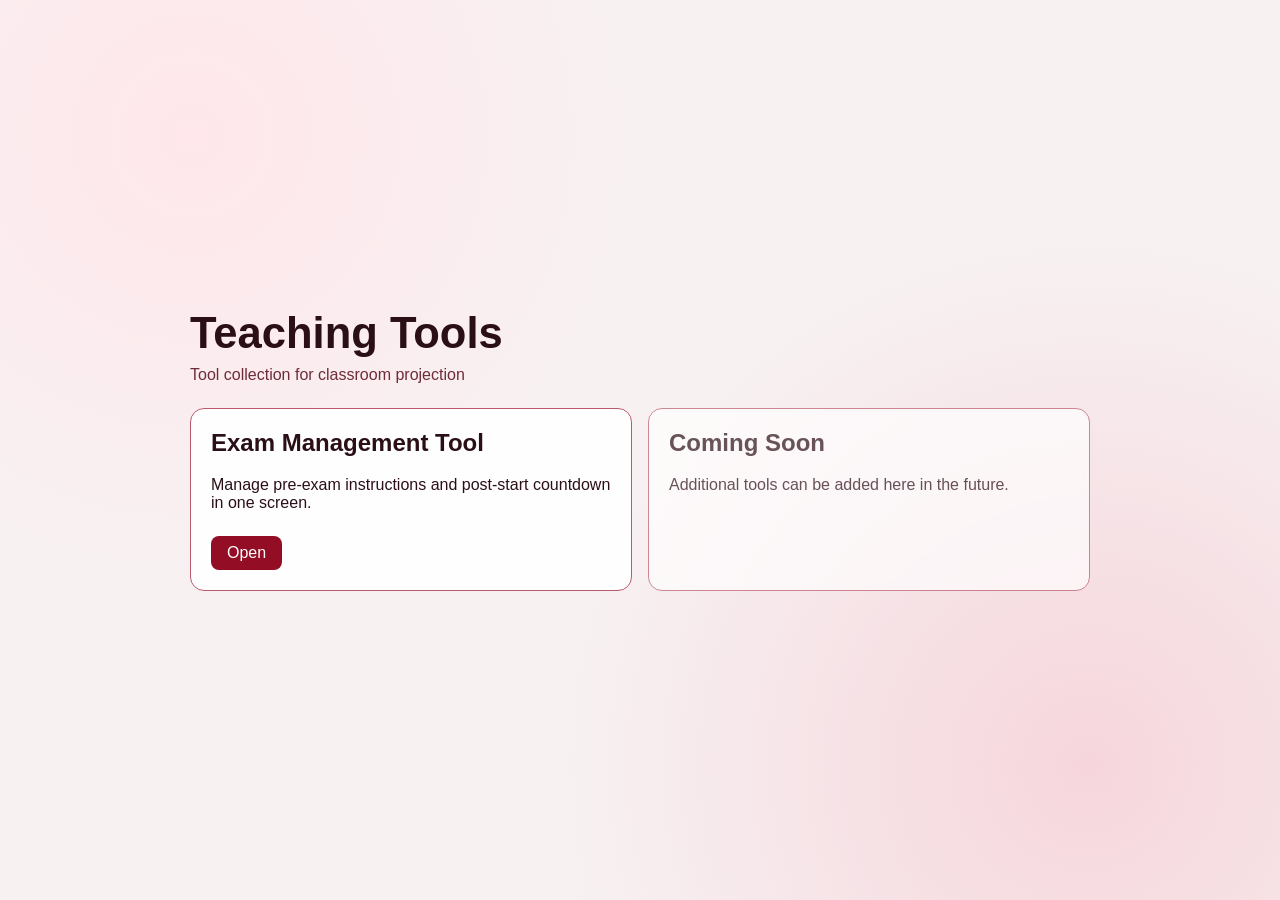
<file: index.html>
<!DOCTYPE html>
<html lang="en">
<head>
  <meta charset="UTF-8" />
  <meta name="viewport" content="width=device-width, initial-scale=1.0" />
  <title>Teaching Tools</title>
  <link rel="stylesheet" href="styles.css" />
</head>
<body class="home-body">
  <main class="home-main">
    <header class="home-header">
      <h1>Teaching Tools</h1>
      <p>Tool collection for classroom projection</p>
    </header>

    <section class="tool-grid" aria-label="Tool list">
      <article class="tool-card">
        <h2>Exam Management Tool</h2>
        <p>
          Manage pre-exam instructions and post-start countdown in one screen.
        </p>
        <a class="tool-link" href="exam.html">Open</a>
      </article>

      <article class="tool-card placeholder-card" aria-disabled="true">
        <h2>Coming Soon</h2>
        <p>Additional tools can be added here in the future.</p>
      </article>
    </section>
  </main>
</body>
</html>
</file>
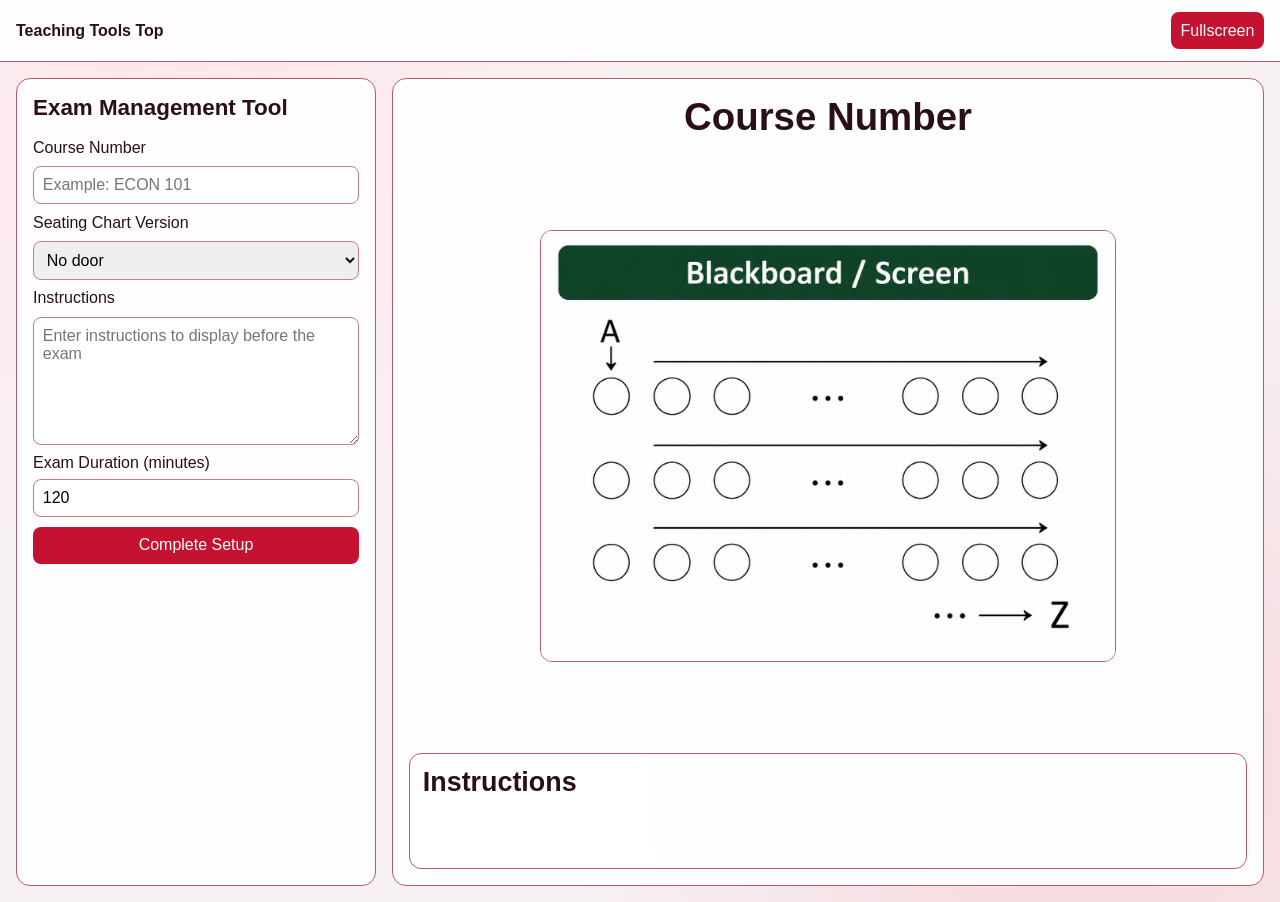
<file: exam.html>
<!DOCTYPE html>
<html lang="en">
<head>
  <meta charset="UTF-8" />
  <meta name="viewport" content="width=device-width, initial-scale=1.0" />
  <title>Exam Management Tool</title>
  <link rel="stylesheet" href="styles.css" />
</head>
<body>
  <header class="top-nav">
    <a href="index.html">Teaching Tools Top</a>
    <button id="fullscreenBtn" type="button">Fullscreen</button>
  </header>

  <main class="exam-app" id="examApp">
    <section class="control-panel" id="controlPanel">
      <h1>Exam Management Tool</h1>

      <label for="courseInput">Course Number</label>
      <input id="courseInput" type="text" placeholder="Example: ECON 101" />

      <label for="chartVersion">Seating Chart Version</label>
      <select id="chartVersion">
        <option value="without-door">No door</option>
        <option value="with-door-right">Door on right</option>
        <option value="with-door-left">Door on left</option>
        <option value="with-door-back-center">Door at back center</option>
        <option value="with-door-back-left">Door at back left</option>
      </select>

      <label for="noticeInput">Instructions</label>
      <textarea id="noticeInput" rows="6" placeholder="Enter instructions to display before the exam"></textarea>

      <div class="time-row">
        <label for="durationInput">Exam Duration (minutes)</label>
        <input id="durationInput" type="number" min="1" value="120" />
      </div>

      <div class="button-row">
        <button id="completeBtn" type="button">Complete Setup</button>
      </div>
    </section>

    <section class="pre-exam-view" id="preExamView" aria-live="polite">
      <h2 class="course-title" id="courseTitle">Course Number</h2>
      <figure class="chart-wrap">
        <img id="seatingChartImage" src="images/seating_chart.png" alt="Seating chart" />
      </figure>
      <article class="notice-box">
        <h3>Instructions</h3>
        <p id="noticeText"></p>
      </article>
      <div class="pre-exam-actions hidden" id="preExamActions">
        <button id="backToSettingsBtn" type="button">Back to Settings</button>
        <button id="startFromPreviewBtn" type="button">Start</button>
      </div>
    </section>

    <section class="exam-view hidden" id="examView" aria-live="assertive">
      <div class="current-time" id="currentTime">Current time: 00:00:00</div>
      <div class="end-time" id="endTime">Exam end time: --:--:--</div>
      <div class="timer" id="timerDisplay">
        <span class="timer-main">02:00</span>
        <span class="timer-seconds">00</span>
      </div>
      <article class="exam-notice-box">
        <h3>Instructions</h3>
        <p id="examNoticeText"></p>
      </article>
      <div class="exam-edit-wrap">
        <button id="editInstructionsBtn" type="button">Edit Instructions</button>
        <div class="exam-instruction-editor hidden" id="examInstructionEditor">
          <textarea id="examNoticeInput" rows="4" placeholder="Update instructions while timer is running"></textarea>
          <button id="saveExamInstructionsBtn" type="button">Save</button>
        </div>
      </div>
    </section>
  </main>

  <script src="app.js"></script>
</body>
</html>
</file>
<file: styles.css>
:root {
  --bg-main: #f7f1f2;
  --bg-accent: #f2dfe2;
  --ink: #2a1016;
  --ink-soft: #6f2b38;
  --panel: rgba(255, 255, 255, 0.92);
  --line: #bc5a6d;
  --brand: #c41230;
  --brand-dark: #930e24;
  --alert: #b80f2c;
}

* {
  box-sizing: border-box;
}

body {
  margin: 0;
  font-family: "Segoe UI", Tahoma, Geneva, Verdana, sans-serif;
  color: var(--ink);
  background:
    radial-gradient(circle at 15% 15%, #ffe7eb 0%, transparent 35%),
    radial-gradient(circle at 85% 85%, #f6d6dc 0%, transparent 40%),
    var(--bg-main);
  min-height: 100vh;
}

.home-body {
  display: grid;
  place-items: center;
  padding: 2rem 1rem;
}

.home-main {
  width: min(900px, 95vw);
}

.home-header h1 {
  margin: 0;
  font-size: clamp(2rem, 3.4vw, 3rem);
}

.home-header p {
  margin: 0.5rem 0 0;
  color: var(--ink-soft);
}

.tool-grid {
  margin-top: 1.5rem;
  display: grid;
  grid-template-columns: repeat(auto-fit, minmax(260px, 1fr));
  gap: 1rem;
}

.tool-card {
  background: var(--panel);
  border: 1px solid var(--line);
  border-radius: 14px;
  padding: 1.25rem;
  backdrop-filter: blur(4px);
}

.tool-card h2 {
  margin-top: 0;
}

.tool-link {
  display: inline-block;
  margin-top: 0.5rem;
  text-decoration: none;
  background: var(--brand-dark);
  color: white;
  padding: 0.5rem 1rem;
  border-radius: 8px;
}

.placeholder-card {
  opacity: 0.7;
}

.top-nav {
  display: flex;
  justify-content: space-between;
  align-items: center;
  gap: 1rem;
  padding: 0.75rem 1rem;
  background: rgba(255, 255, 255, 0.88);
  border-bottom: 1px solid var(--line);
  position: sticky;
  top: 0;
  z-index: 5;
}

.top-nav a {
  color: var(--ink);
  text-decoration: none;
  font-weight: 700;
}

.top-nav button,
.button-row button,
.pre-exam-actions button,
.control-panel input,
.control-panel select,
.control-panel textarea {
  font: inherit;
}

.exam-app {
  padding: 1rem;
  display: grid;
  grid-template-columns: minmax(280px, 360px) 1fr;
  gap: 1rem;
  min-height: calc(100vh - 60px);
}

.control-panel {
  background: var(--panel);
  border: 1px solid var(--line);
  border-radius: 14px;
  padding: 1rem;
  display: grid;
  gap: 0.6rem;
  align-content: start;
}

.control-panel h1 {
  margin: 0 0 0.5rem;
  font-size: 1.4rem;
}

.control-panel input,
.control-panel select,
.control-panel textarea {
  width: 100%;
  border: 1px solid #c57b89;
  border-radius: 8px;
  padding: 0.55rem;
}

.time-row {
  display: grid;
  gap: 0.45rem;
}

.button-row {
  display: grid;
  grid-template-columns: 1fr;
  gap: 0.5rem;
}

.button-row button,
#preExamActions button,
#fullscreenBtn {
  border: none;
  border-radius: 8px;
  background: var(--brand);
  color: white;
  padding: 0.6rem;
  cursor: pointer;
}

#preExamActions button:first-child {
  background: var(--brand-dark);
}

.pre-exam-actions {
  display: grid;
  grid-template-columns: repeat(2, minmax(180px, 260px));
  justify-content: center;
  gap: 0.6rem;
}

.pre-exam-view {
  background: var(--panel);
  border: 1px solid var(--line);
  border-radius: 14px;
  padding: 1rem;
  display: grid;
  grid-template-rows: auto 1fr auto;
  gap: 0.7rem;
  min-height: 70vh;
}

.course-title {
  margin: 0;
  text-align: center;
  font-size: clamp(1.8rem, 3vw, 3rem);
}

.chart-wrap {
  margin: 0;
  display: grid;
  place-items: center;
}

.chart-wrap img {
  max-width: 100%;
  max-height: 48vh;
  object-fit: contain;
  border: 1px solid var(--line);
  border-radius: 12px;
  background: white;
}

.notice-box {
  background: #ffffffcc;
  border: 1px solid var(--line);
  border-radius: 12px;
  padding: 0.8rem;
}

.notice-box h3 {
  margin: 0 0 0.6rem;
  font-size: clamp(1.3rem, 2.1vw, 2rem);
}

.notice-box p {
  margin: 0;
  white-space: pre-wrap;
  line-height: 1.4;
  min-height: 3rem;
  font-size: clamp(1.3rem, 2.1vw, 2rem);
}

.exam-app.preview-only {
  grid-template-columns: 1fr;
}

.exam-view {
  position: relative;
  min-height: 80vh;
  border: 1px solid var(--line);
  border-radius: 14px;
  background: rgba(255, 255, 255, 0.75);
  display: grid;
  place-items: center;
}

.current-time {
  position: absolute;
  top: 1rem;
  right: 1.2rem;
  font-size: clamp(1.5rem, 2.8vw, 3.2rem);
  font-weight: 700;
}

.end-time {
  position: absolute;
  top: clamp(3.5rem, 5.2vw, 5.4rem);
  right: 1.2rem;
  font-size: clamp(1.3rem, 2.2vw, 2.4rem);
  font-weight: 800;
  color: var(--alert);
}

.timer {
  font-size: clamp(4.6rem, 15vw, 12.5rem);
  font-weight: 700;
  line-height: 1;
  letter-spacing: 0.015em;
  color: var(--alert);
  text-align: center;
  display: inline-block;
  position: relative;
  padding-right: 0.52em;
}

.timer-main {
  font-size: 1em;
}

.timer-seconds {
  position: absolute;
  right: 0;
  bottom: -0.04em;
  font-size: 0.3em;
  line-height: 1;
  font-weight: 700;
  opacity: 0.9;
}

.exam-notice-box {
  position: absolute;
  left: 1rem;
  right: 1rem;
  bottom: 1rem;
  background: #ffffffde;
  border: 1px solid var(--line);
  border-radius: 12px;
  padding: 0.7rem 0.9rem;
}

.exam-notice-box h3 {
  margin: 0 0 0.35rem;
  font-size: clamp(1.1rem, 1.8vw, 1.6rem);
}

.exam-notice-box p {
  margin: 0;
  white-space: pre-wrap;
  font-size: clamp(1.1rem, 1.8vw, 1.6rem);
}

.exam-edit-wrap {
  position: absolute;
  left: 1rem;
  top: 1rem;
  width: min(420px, calc(100% - 2rem));
}

#editInstructionsBtn,
#saveExamInstructionsBtn {
  border: none;
  border-radius: 8px;
  background: var(--brand-dark);
  color: white;
  padding: 0.5rem 0.7rem;
  cursor: pointer;
}

.exam-instruction-editor {
  margin-top: 0.45rem;
  display: grid;
  gap: 0.45rem;
  background: #ffffffea;
  border: 1px solid var(--line);
  border-radius: 10px;
  padding: 0.55rem;
}

.exam-instruction-editor textarea {
  width: 100%;
  resize: vertical;
  min-height: 90px;
  border: 1px solid #c57b89;
  border-radius: 8px;
  padding: 0.5rem;
  font: inherit;
}

.hidden {
  display: none;
}

@media (max-width: 900px) {
  .exam-app {
    grid-template-columns: 1fr;
  }

  .pre-exam-view {
    min-height: 55vh;
  }

  .button-row {
    grid-template-columns: 1fr;
  }

  .pre-exam-actions {
    grid-template-columns: 1fr;
  }
}
</file>
